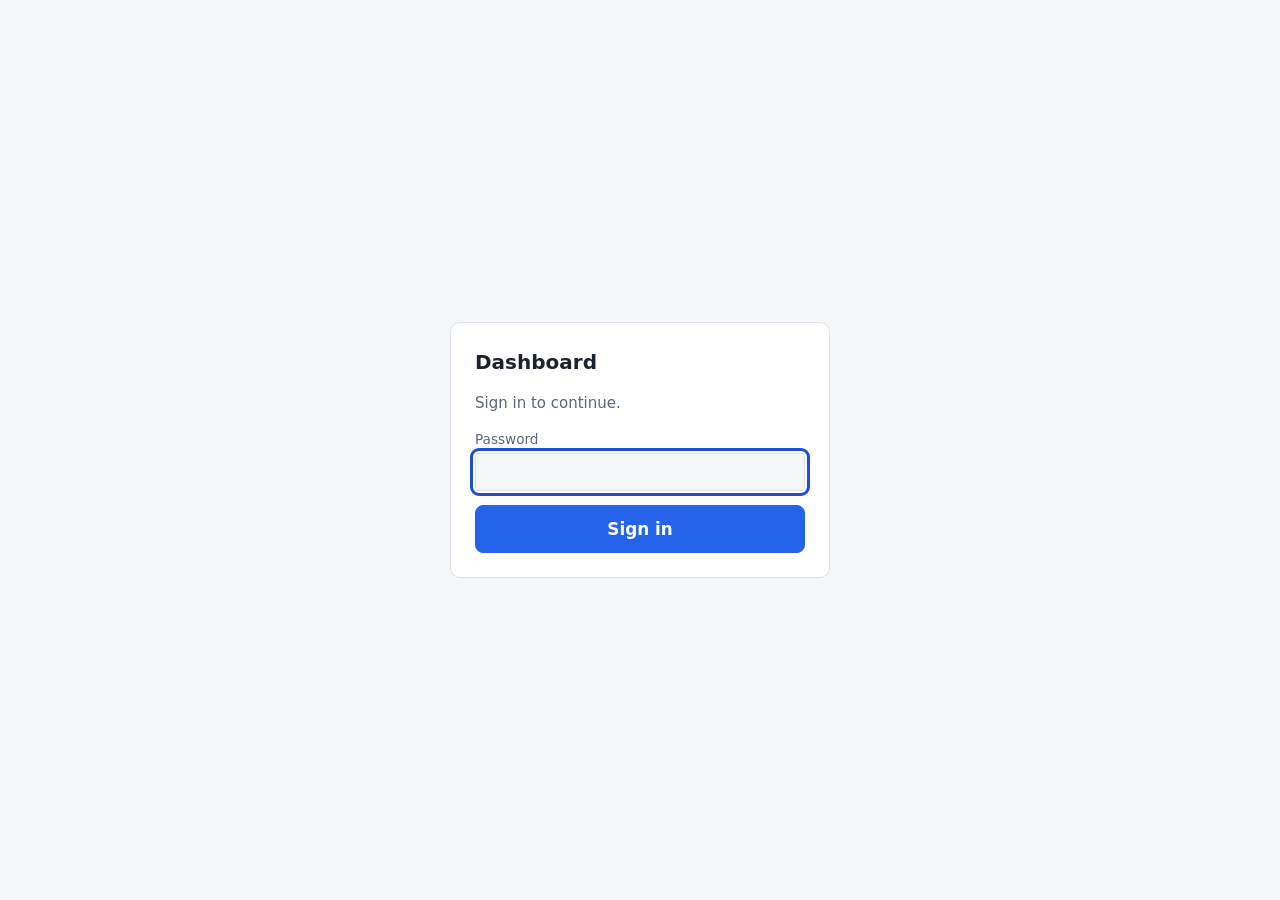
<file: frontend/login.html>
<!doctype html>
<html lang="en">
<head>
<meta charset="utf-8">
<meta name="viewport" content="width=device-width, initial-scale=1, viewport-fit=cover">
<meta name="color-scheme" content="light dark">
<meta name="theme-color" content="#ffffff" media="(prefers-color-scheme: light)">
<meta name="theme-color" content="#19202a" media="(prefers-color-scheme: dark)">
<meta name="apple-mobile-web-app-capable" content="yes">
<meta name="mobile-web-app-capable" content="yes">
<meta name="apple-mobile-web-app-title" content="Dashboard">
<title>Sign in - Dashboard</title>
<link rel="manifest" href="/manifest.webmanifest">
<link rel="apple-touch-icon" href="/icons/apple-touch-icon.png">
<link rel="icon" type="image/png" href="/icons/icon-192.png">
<link rel="stylesheet" href="styles.css">
</head>
<body class="login-page">
<main class="login-card card">
  <h1>Dashboard</h1>
  <p class="muted">Sign in to continue.</p>
  <form id="login-form">
    <div class="errors" id="login-error" role="alert" hidden></div>
    <label for="password">Password
      <input id="password" name="password" type="password" autocomplete="current-password" required autofocus>
    </label>
    <button type="submit" class="primary big" id="login-btn">Sign in</button>
  </form>
</main>
<script type="module" src="login.js"></script>
</body>
</html>
</file>
<file: frontend/styles.css>
:root {
  --bg: #f5f6f8; --surface: #ffffff; --text: #1b2330; --muted: #5b6676; --border: #dde1e8;
  --accent: #2563eb; --accent-text: #ffffff; --good: #15803d; --bad: #b91c1c; --warn: #b45309;
  --grid: #e6e9ef; --focus: #1d4ed8;
  --c1: #2563eb; --c2: #0d9488; --c3: #d97706; --c4: #9333ea; --c5: #db2777; --c6: #64748b;
  --radius: 10px;
}
@media (prefers-color-scheme: dark) {
  :root {
    --bg: #0f141b; --surface: #19202a; --text: #e6eaf0; --muted: #9aa6b6; --border: #2c3644;
    --accent: #60a5fa; --accent-text: #0b1220; --good: #4ade80; --bad: #f87171; --warn: #fbbf24;
    --grid: #2a3340; --focus: #93c5fd;
    --c1: #60a5fa; --c2: #2dd4bf; --c3: #fbbf24; --c4: #c084fc; --c5: #f472b6; --c6: #94a3b8;
  }
}
* { box-sizing: border-box; }
html { -webkit-text-size-adjust: 100%; }
body { margin: 0; background: var(--bg); color: var(--text); font: 15px/1.5 system-ui, -apple-system, "Segoe UI", Roboto, sans-serif; overflow-x: hidden; }
h1 { font-size: 1.25rem; margin: 0; }
h2 { font-size: 1.1rem; margin: 0 0 .75rem; }
h3 { font-size: .95rem; margin: 0 0 .5rem; }
.muted { color: var(--muted); } .small { font-size: .8rem; }
.good { color: var(--good); } .bad { color: var(--bad); } .warn { color: var(--warn); }
:focus-visible { outline: 3px solid var(--focus); outline-offset: 2px; border-radius: 4px; }

.top { background: var(--surface); border-bottom: 1px solid var(--border); position: sticky; top: 0; z-index: 10; }
.top-row { display: flex; justify-content: space-between; align-items: baseline; gap: 1rem; padding: .7rem 16px .2rem; max-width: 1200px; margin: 0 auto; }
nav { display: flex; gap: .25rem; overflow-x: auto; padding: 0 12px; max-width: 1200px; margin: 0 auto; scrollbar-width: thin; }
nav a { padding: .55rem .8rem; color: var(--muted); text-decoration: none; border-bottom: 3px solid transparent; white-space: nowrap; font-weight: 500; }
nav a:hover { color: var(--text); }
nav a[aria-current="page"] { color: var(--accent); border-bottom-color: var(--accent); }

main { max-width: 1200px; margin: 0 auto; padding: 16px; outline: none; }
.grid { display: grid; gap: 12px; }
.tiles { grid-template-columns: repeat(auto-fill, minmax(160px, 1fr)); margin-bottom: 12px; }
.cols-2 { grid-template-columns: repeat(auto-fit, minmax(min(100%, 460px), 1fr)); margin-bottom: 12px; }
.card { background: var(--surface); border: 1px solid var(--border); border-radius: var(--radius); padding: 14px; min-width: 0; margin-bottom: 12px; }
.grid > .card { margin-bottom: 0; }
.tile { background: var(--surface); border: 1px solid var(--border); border-radius: var(--radius); padding: 12px 14px; min-width: 0; }
.tile .label { color: var(--muted); font-size: .78rem; text-transform: uppercase; letter-spacing: .03em; }
.tile .value { font-size: 1.45rem; font-weight: 650; line-height: 1.25; overflow-wrap: anywhere; }
.tile .sub { font-size: .8rem; color: var(--muted); }
.chart-box { position: relative; height: 260px; }
.chart-box.tall { height: 340px; }
.empty { text-align: center; padding: 2rem 1rem; color: var(--muted); }
.banner { background: var(--surface); border: 1px dashed var(--border); border-radius: var(--radius); padding: 1rem; margin-bottom: 12px; color: var(--muted); }
.row { display: flex; gap: .6rem; align-items: center; flex-wrap: wrap; }
.row.between { justify-content: space-between; }

button, .btn { font: inherit; cursor: pointer; border: 1px solid var(--border); background: var(--surface); color: var(--text); padding: .45rem .8rem; border-radius: 8px; min-height: 38px; }
button:hover { border-color: var(--accent); }
button.primary { background: var(--accent); color: var(--accent-text); border-color: var(--accent); font-weight: 600; }
button.danger { color: var(--bad); }
button.small { padding: .2rem .55rem; min-height: 30px; font-size: .85rem; }
button:disabled { opacity: .55; cursor: progress; }

label { display: block; font-size: .85rem; color: var(--muted); margin-bottom: .6rem; }
input, select, textarea { display: block; width: 100%; font: inherit; color: var(--text); background: var(--bg); border: 1px solid var(--border); border-radius: 8px; padding: .45rem .6rem; margin-top: .2rem; min-height: 38px; }
input[type=checkbox] { display: inline-block; width: auto; min-height: 0; margin-right: .4rem; }
input[type=month], .inline-input { width: auto; display: inline-block; }
.form-grid { display: grid; gap: 0 12px; grid-template-columns: repeat(auto-fit, minmax(180px, 1fr)); }
.field-error { color: var(--bad); font-size: .8rem; }
.errors { color: var(--bad); background: color-mix(in srgb, var(--bad) 10%, transparent); border-radius: 8px; padding: .5rem .8rem; margin-bottom: .6rem; }
.errors ul { margin: 0; padding-left: 1.1rem; }

.table-wrap { position: relative; overflow-x: auto; -webkit-overflow-scrolling: touch; border: 1px solid var(--border); border-radius: 8px; }
table { border-collapse: collapse; width: 100%; font-size: .88rem; }
th, td { text-align: left; padding: .45rem .7rem; border-bottom: 1px solid var(--border); white-space: nowrap; vertical-align: middle; }
td.wrap { white-space: normal; min-width: 160px; }
th { color: var(--muted); font-weight: 600; font-size: .78rem; text-transform: uppercase; letter-spacing: .03em; }
tr:last-child td { border-bottom: 0; }
td.num, th.num { text-align: right; font-variant-numeric: tabular-nums; }
td.actions { text-align: right; }
td.actions button + button { margin-left: .3rem; }

.badge { display: inline-block; padding: .05rem .5rem; border-radius: 999px; font-size: .75rem; border: 1px solid var(--border); color: var(--muted); }
.badge.good { color: var(--good); border-color: var(--good); }
.badge.bad { color: var(--bad); border-color: var(--bad); }

.progress { height: 10px; background: var(--grid); border-radius: 999px; overflow: hidden; }
.progress > span { display: block; height: 100%; background: var(--accent); border-radius: 999px; }
.progress.done > span { background: var(--good); }
.ms { padding: .7rem 0; border-bottom: 1px solid var(--border); }
.ms:last-child { border-bottom: 0; }
.ms-head { display: flex; justify-content: space-between; gap: .5rem; flex-wrap: wrap; margin-bottom: .35rem; }

.rule-row { display: grid; grid-template-columns: 70px 1fr 90px; gap: .6rem; align-items: center; margin: .5rem 0; font-size: .88rem; }
.rule-bars { position: relative; height: 16px; background: var(--grid); border-radius: 4px; }
.rule-bars .actual { position: absolute; left: 0; top: 0; height: 100%; border-radius: 4px; opacity: .85; }
.rule-bars .target { position: absolute; top: -3px; bottom: -3px; width: 3px; background: var(--text); border-radius: 2px; }

dialog { border: 1px solid var(--border); border-radius: 12px; background: var(--surface); color: var(--text); width: min(520px, calc(100vw - 24px)); padding: 18px; }
dialog::backdrop { background: rgba(0,0,0,.45); }
.dlg-actions { display: flex; justify-content: flex-end; gap: .5rem; margin-top: .8rem; }

#toasts { position: fixed; bottom: 12px; left: 12px; right: 12px; display: flex; flex-direction: column; align-items: center; gap: .5rem; z-index: 50; pointer-events: none; }
.toast { background: var(--text); color: var(--bg); padding: .6rem 1rem; border-radius: 8px; max-width: 560px; box-shadow: 0 4px 16px rgba(0,0,0,.25); pointer-events: auto; overflow-wrap: anywhere; }
.toast.error { background: var(--bad); color: #fff; }
.legend-note { font-size: .8rem; color: var(--muted); margin-top: .4rem; }

@media (max-width: 520px) {
  main { padding: 12px; }
  .tiles { grid-template-columns: repeat(2, minmax(0, 1fr)); }
  .tile .value { font-size: 1.2rem; }
  .chart-box { height: 230px; }
  .rule-row { grid-template-columns: 56px 1fr 70px; }
}
@media (prefers-reduced-motion: reduce) { * { transition: none !important; animation: none !important; } }
.sr-only { position: absolute; width: 1px; height: 1px; overflow: hidden; clip: rect(0 0 0 0); white-space: nowrap; }

/* ---------- login ---------- */
body.login-page { display: flex; align-items: center; justify-content: center; min-height: 100vh; min-height: 100dvh; padding: 16px; }
.login-card { width: min(380px, 100%); margin: 0; padding: 24px; }
.login-card h1 { margin-bottom: .25rem; }
button.big { width: 100%; min-height: 48px; font-size: 1.05rem; margin-top: .3rem; }
.top-actions { gap: .6rem; }

/* ---------- taxes ---------- */
.banner.setup { border-style: solid; border-color: var(--warn); color: var(--text); }
input.huge { font-size: 2rem; font-weight: 650; min-height: 60px; text-align: center; }
.payout-form button.big { margin-top: .6rem; }
.payout-result { text-align: center; padding: .5rem 0; }
.payout-result .label { color: var(--muted); font-size: .8rem; text-transform: uppercase; letter-spacing: .03em; }
.payout-result .big-num { font-size: 2.4rem; font-weight: 700; color: var(--good); line-height: 1.2; }
.payout-result button { margin-top: .6rem; width: 100%; }
.qrow { display: flex; align-items: center; gap: .8rem; padding: .6rem 0; border-bottom: 1px solid var(--border); flex-wrap: wrap; }
.qrow:last-child { border-bottom: 0; }
.qmain { flex: 1 1 150px; min-width: 0; } .qmain .badge { margin-left: .5rem; }
.qnums { text-align: right; font-variant-numeric: tabular-nums; }
.badge.warn { color: var(--warn); border-color: var(--warn); }
.tile .value.bad { color: var(--bad); } .tile .value.good { color: var(--good); }
ul.notes { margin: 0; padding-left: 1.1rem; } ul.notes li { margin: .3rem 0; }
.disclaimer { text-align: center; }

/* ---------- phone / standalone ---------- */
.top { padding-top: env(safe-area-inset-top); }
.top-row, main, nav { padding-left: max(16px, env(safe-area-inset-left)); padding-right: max(16px, env(safe-area-inset-right)); }
main { padding-bottom: max(16px, env(safe-area-inset-bottom)); }
#toasts { bottom: max(12px, env(safe-area-inset-bottom)); }
@media (max-width: 640px) {
  nav { flex-wrap: nowrap; overflow-x: auto; -webkit-overflow-scrolling: touch; scrollbar-width: none; padding-left: max(8px, env(safe-area-inset-left)); padding-right: max(8px, env(safe-area-inset-right)); }
  nav::-webkit-scrollbar { display: none; }
  nav a { flex: 0 0 auto; display: flex; align-items: center; min-height: 44px; padding: 0 .9rem; }
  input, select, textarea { font-size: 16px; min-height: 44px; }
  button, .btn { min-height: 44px; }
  button.small { min-height: 44px; min-width: 44px; }
  input[type=checkbox] { min-height: 0; }
  .top-row { flex-wrap: wrap; }
  #last-import { display: none; }
  .form-grid { grid-template-columns: 1fr; }
  td.actions { white-space: nowrap; }
}

/* ---------- add income ---------- */
.top-actions { flex-wrap: nowrap; min-width: 0; }
.top-actions button { white-space: nowrap; flex: 0 0 auto; }
@media (max-width: 640px) {
  dialog input, dialog select, dialog textarea { font-size: 16px; }
  .dlg-actions { flex-direction: column-reverse; }
  .dlg-actions button { width: 100%; }
  button.add-income { width: 100%; }
  .top-row > h1 { flex: 0 0 auto; }
  .top-actions { margin-left: auto; }
}

/* ---------- tax breakdown ---------- */
.brk { text-align: left; margin: .6rem 0; }
.brk-row { display: grid; grid-template-columns: 1fr auto 3.2rem; gap: .1rem .6rem; padding: .35rem 0; border-bottom: 1px solid var(--border); font-variant-numeric: tabular-nums; }
.brk-row .amt { text-align: right; font-weight: 600; }
.brk-row .share { text-align: right; color: var(--muted); font-size: .85rem; }
.brk-row:not(:has(.share)) { grid-template-columns: 1fr auto; }
.brk-sub { grid-column: 1 / -1; color: var(--muted); font-size: .8rem; }
.brk-row.total { font-weight: 700; border-bottom: 0; }
.brk-line { white-space: nowrap; font-size: .75rem; }
</file>
